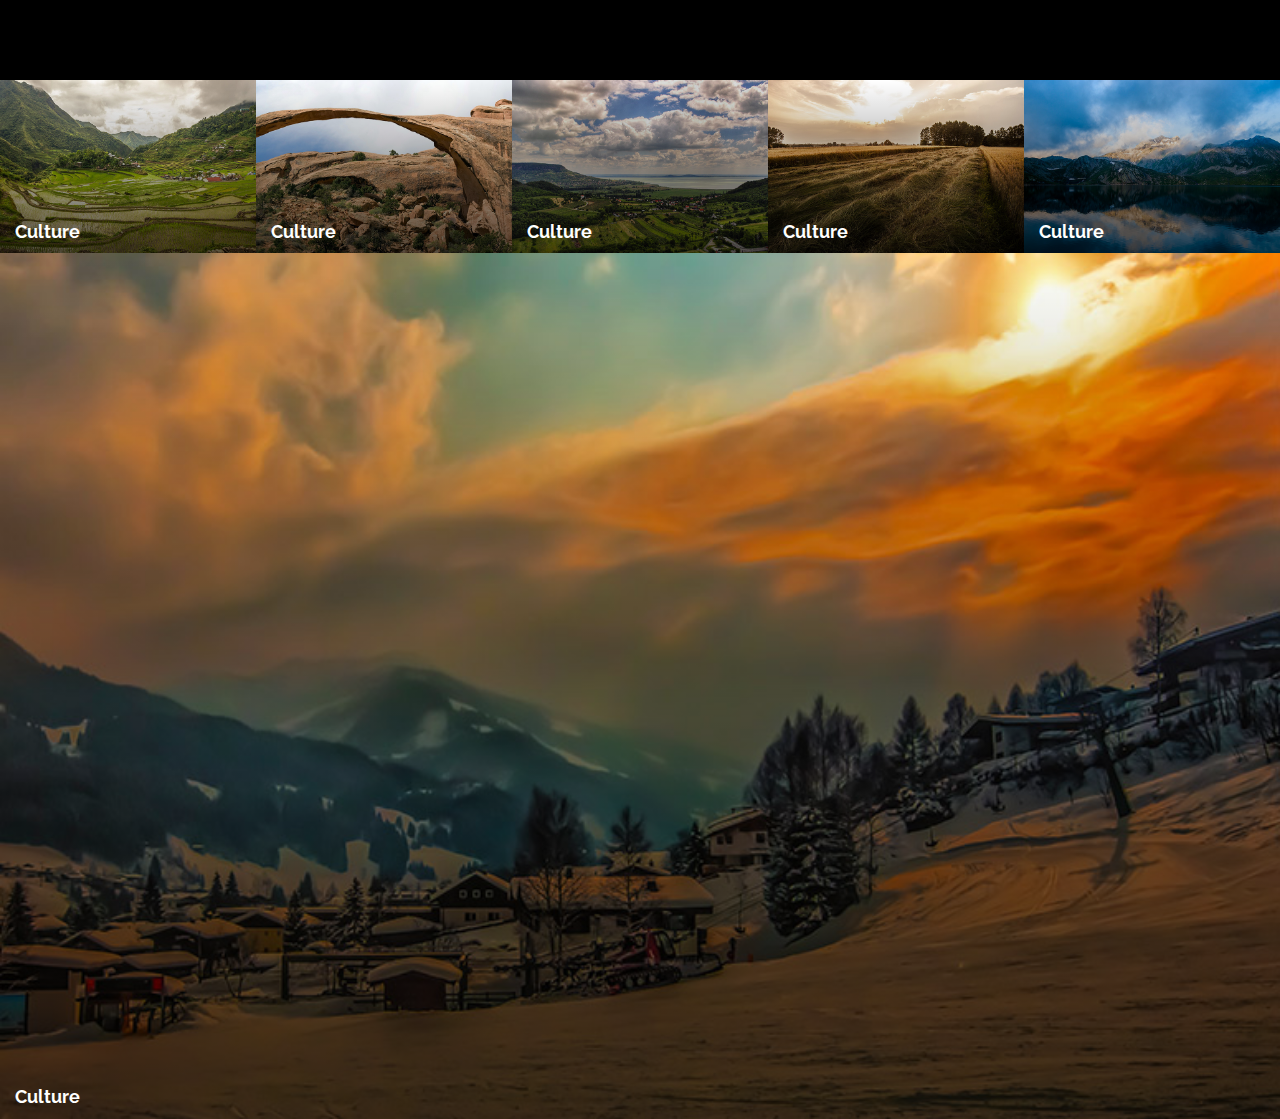
<file: project1/index.html>
<!doctype html>
<html class="no-js" lang="en">
  <head>
    <meta charset="utf-8" />
    <meta name="viewport" content="width=device-width, initial-scale=1.0" />
    <title>Flexbox</title>
    <link rel="stylesheet" href="css/foundation.css" />
    <link rel="stylesheet" href="css/custom.css" />
    <link href='http://fonts.googleapis.com/css?family=Raleway:800' rel='stylesheet' type='text/css'>
    <script src="js/vendor/modernizr.js"></script>
    <script src="js/vendor/jquery.js"></script>
    <script src="js/script.js"></script>

  </head>
  <body>

   <div id="container">
    <ul id="flex-container">
      <li><a href="#"><div class="magnify"></div><span>Culture</span><img src="images/thumb-1.jpg"/></a></li>
      <li><a href="#"><div class="magnify"></div><span>Culture</span><img src="images/thumb-2.jpg"/></a></li>
      <li><a href="#"><div class="magnify"></div><span>Culture</span><img src="images/thumb-3.jpg"/></a></li>
      <li><a href="#"><div class="magnify"></div><span>Culture</span><img src="images/thumb-4.jpg"/></a></li>
      <li><a href="#"><div class="magnify"></div><span>Culture</span><img src="images/thumb-5.jpg"/></a></li>
      <li><a href="#"><div class="magnify"></div><span>Culture</span><img src="images/thumb-6.jpg"/></a></li>
    </ul>
   </div>

    <script src="js/foundation.min.js"></script>
    <script>
      $(document).foundation();
    </script>
  </body>
</html>
</file>
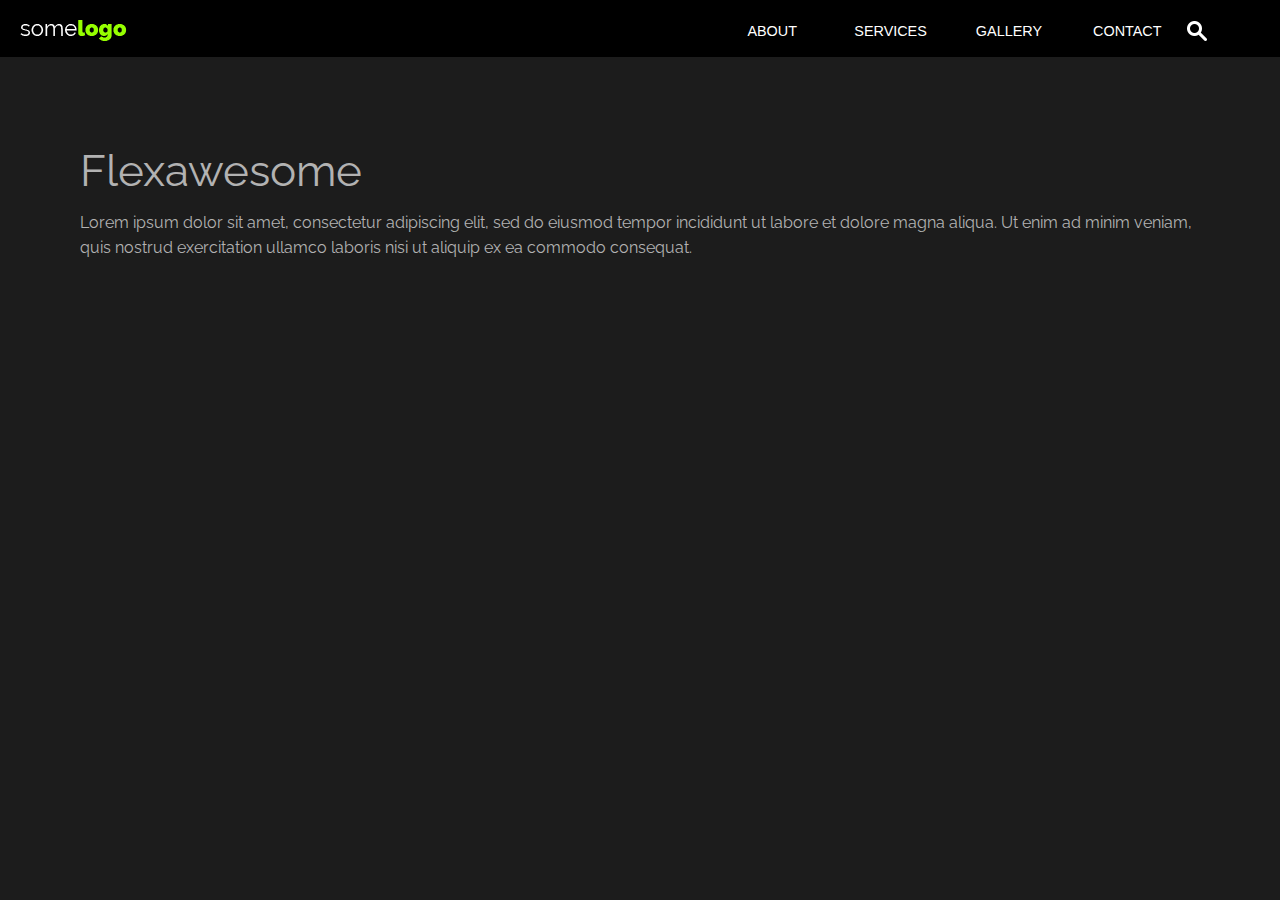
<file: project3/index.html>
<!doctype html>
<html class="no-js" lang="en">
  <head>
    <meta charset="utf-8" />
    <meta name="viewport" content="width=device-width, initial-scale=1.0" />
    <title>Flexbox</title>
    <link rel="stylesheet" href="css/foundation.css" />
    <link rel="stylesheet" href="css/custom.css" />
    <link href='http://fonts.googleapis.com/css?family=Raleway:100' rel='stylesheet' type='text/css'>
    <script src="js/vendor/modernizr.js"></script>
    <script src="js/vendor/jquery.js"></script>
    <script src="js/script.js"></script>

  </head>
  <body>
    <header>
      <div class="child">
        <img src="images/logo.png"/>
      </div>

      <ul class="child">
          <li><a href="#">About</a></li>
          <li><a href="#">Services</a></li>
          <li><a href="#">Gallery</a></li>
          <li><a href="#">Contact</a></li>
      </ul>

      <div class="child">
          <img src="images/magnify.png" id="magnify" />
          <input type="text" name="search" id="search">
      </div>
    </header>

    <div class="container">
        <h1>Flexawesome</h1>
        <p>Lorem ipsum dolor sit amet, consectetur adipiscing elit, sed do eiusmod tempor incididunt ut labore et dolore magna aliqua.
Ut enim ad minim veniam, quis nostrud exercitation ullamco laboris nisi ut aliquip ex ea commodo consequat.</p>
    </div>

    <script src="js/foundation.min.js"></script>
    <script>
      $(document).foundation();
    </script>
  </body>
</html>
</file>
<file: project1/css/custom.css>
html, body {
   height: 100%;
   background: #000;
   padding-top: 40px;
}

ul#flex-container {
   list-style-type: none;
   margin: 0;
   padding: 0;
   display: flex;
   flex-wrap: wrap;
}

ul li {
   flex-grow: 1;
   width: 250px;
   padding-top: 45px;
   color: #fff;
   font-weight: bold;
   font-size: 2.2em;
   text-align: center;
   margin: 0;
   padding: 0;
   position: relative;
}

ul li img {
   width: 100%;
}

ul li a span {
   position: absolute;
   color: #fff;
   bottom: 7px;
   left: 15px;
   font-size: .5em;
   z-index: 3;
   font-family: 'Raleway';
}
ul li:after {
   content: '';
   position: absolute;
   left: 0;
   top: 0;
   width: 100%;
   height: 100%;
   display: inline-block;
   cursor: pointer;
   background: -moz-linear-gradient(top,  rgba(0,0,0,0) 0%, rgba(0,0,0,0.65) 100%); /* FF3.6-15 */
   background: -webkit-linear-gradient(top,  rgba(0,0,0,0) 0%,rgba(0,0,0,0.65) 100%); /* Chrome10-25,Safari5.1-6 */
   background: linear-gradient(to bottom,  rgba(0,0,0,0) 0%,rgba(0,0,0,0.65) 100%); /* W3C, IE10+, FF16+, Chrome26+, Opera12+, Safari7+ */
   filter: progid:DXImageTransform.Microsoft.gradient( startColorstr='#00000000', endColorstr='#a6000000',GradientType=0 ); /* IE6-9 */
}

.magnify {
   background: url(../images/magnify.png) no-repeat;
   position: absolute;
   z-index: 5;
   width: 54px;
   height: 55px;
   opacity: 0;
   margin-left: auto;
   margin-right: auto;
   left: 0;
   right: 0;
   top:50%;
   transform: translateY(-50%);
}

ul li:hover .magnify {
   opacity: 100 !important;
}

ul li:hover {
   opacity: .8;
}

@media only screen and (max-width: 40.063em) {

   ul li {
      width: 150px;
   }
}
</file>
<file: project3/css/custom.css>
html, body {
    height: 100%;
    background: #1c1c1c;
}

a:hover {
    color: gray;
}

header {
    display: flex;
    background: #000;
    padding-top: 18px;
    justify-content: space-around;
    flex-flow:  row wrap;
}

.child {
    flex-grow: 1;
}

ul {
    list-style-type: none;
    display: flex;
    flex-flow: row wrap;
    width: 400px;
    margin: 0;
    padding: 0;
}

ul li {
    flex-grow: 1;
    text-align: center;
    width: 100px;
}

ul li a {
    color:#fff;
    font-size: .9em;
    text-transform: uppercase;
}

header div:nth-child(1) {
    flex-grow: 8;
    width: 125px;
    padding-bottom: 15px;
}

header div:nth-child(1) img {
    margin-left:20px;
}

#search {
    background: #3a3a3a url(../images/magnify2.png) no-repeat 5px 5px;
    border-radius: 10px;
    border:none;
    outline: none;
    color: #fff;
    padding: 4px 4px 4px 25px;
    display: none;
}

#magnify {
    cursor: pointer;
}

h1, p {
    color:#b2b2b2;
    font-family: 'Raleway';
}

.container {
    padding:80px;
}

@media all and (max-width:800px) {
    header {
        justify-content: space-around;
    }

    .container {
        padding: 50px;
    }

    #search {
        width: 80%;
        margin: 0 auto;
    }
}

@media only screen and (max-width: 542px) {

    header div:nth-child(1) {
        margin:0 auto;
        display: block;
        padding-bottom: 0;
    }

    header {
        flex-direction: column;
        padding-bottom: 15px;
    }

    .child {
        flex-grow: 1;
        text-align: center;
    }

    ul {
        background: #232323;
        width: 100%;
        margin-top: 15px;
    }

    ul li {
        width: 50%;
        padding: 5px;
    }

    #search {
        display: block;
        width: 80%;
        margin: 16px auto 0 auto;
    }

    #magnify {
        display: none;
    }

    .container {
        padding: 30px;
    }
}
</file>
